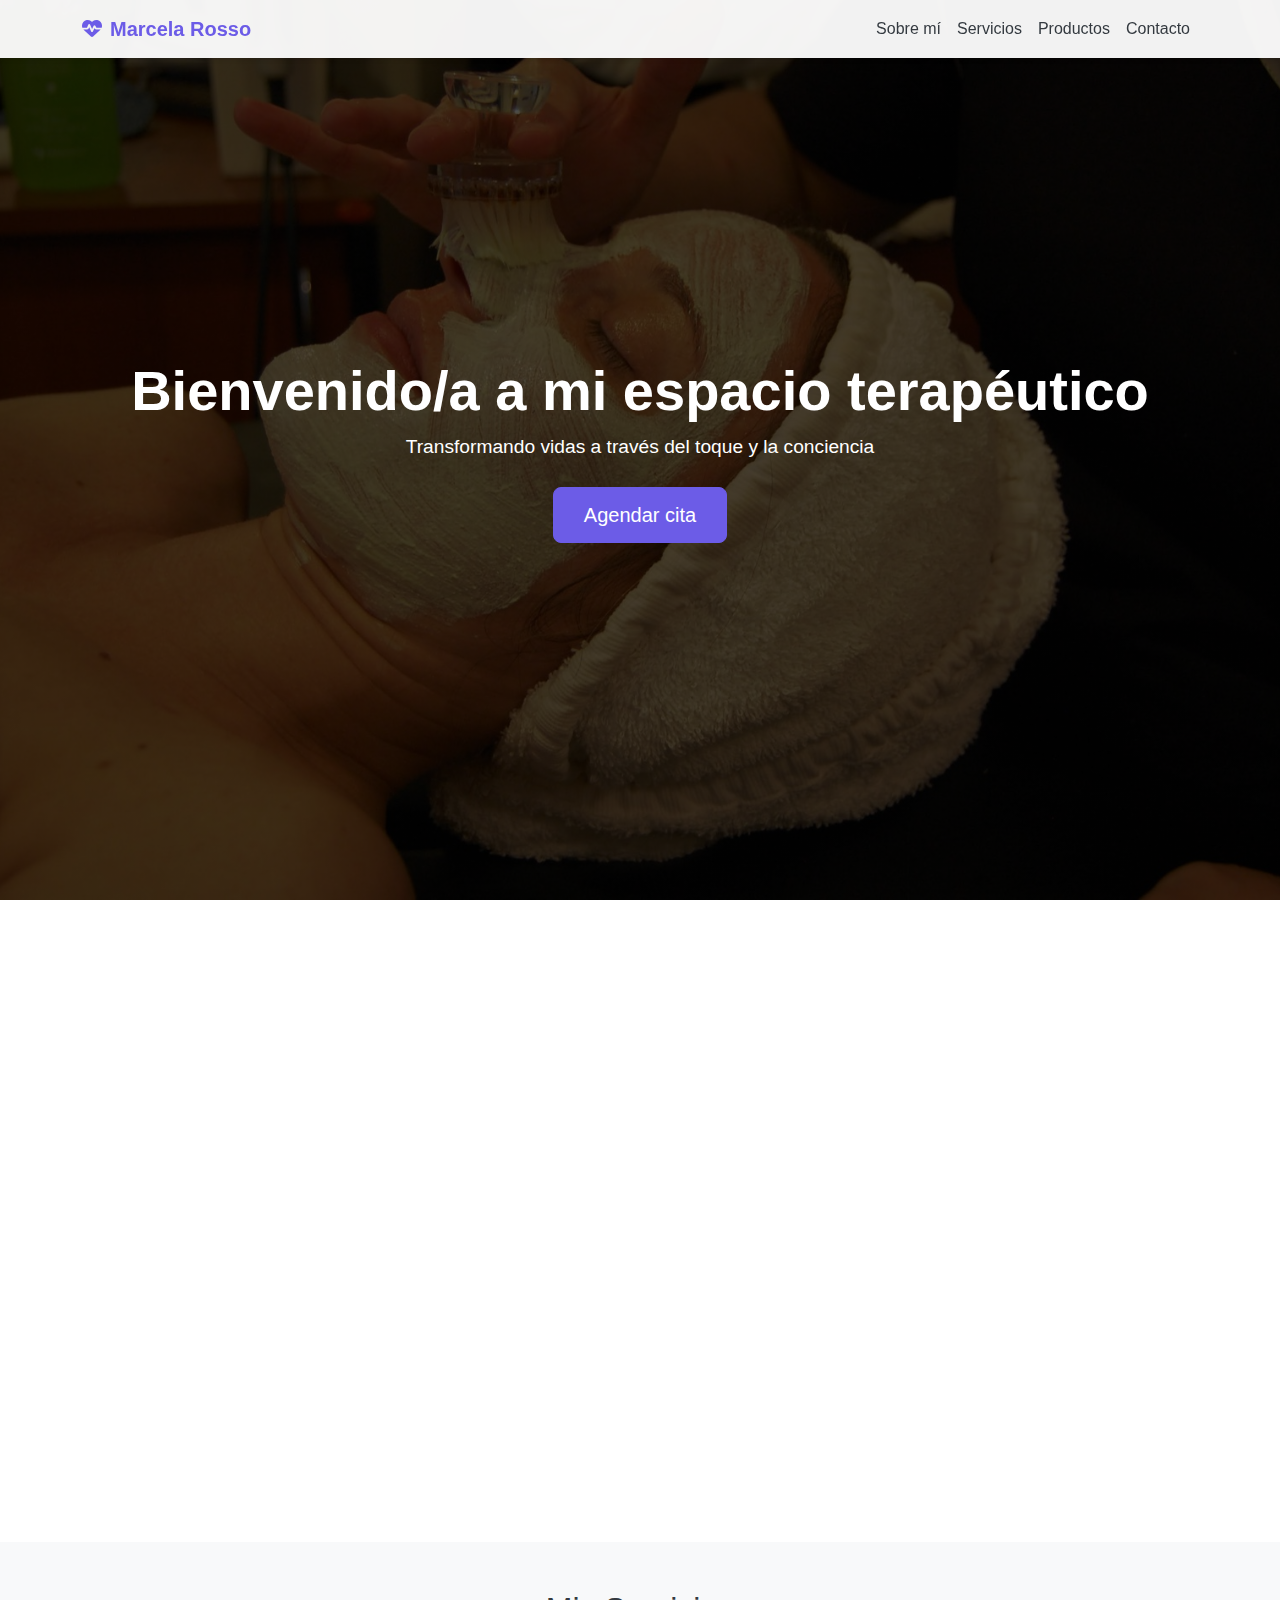
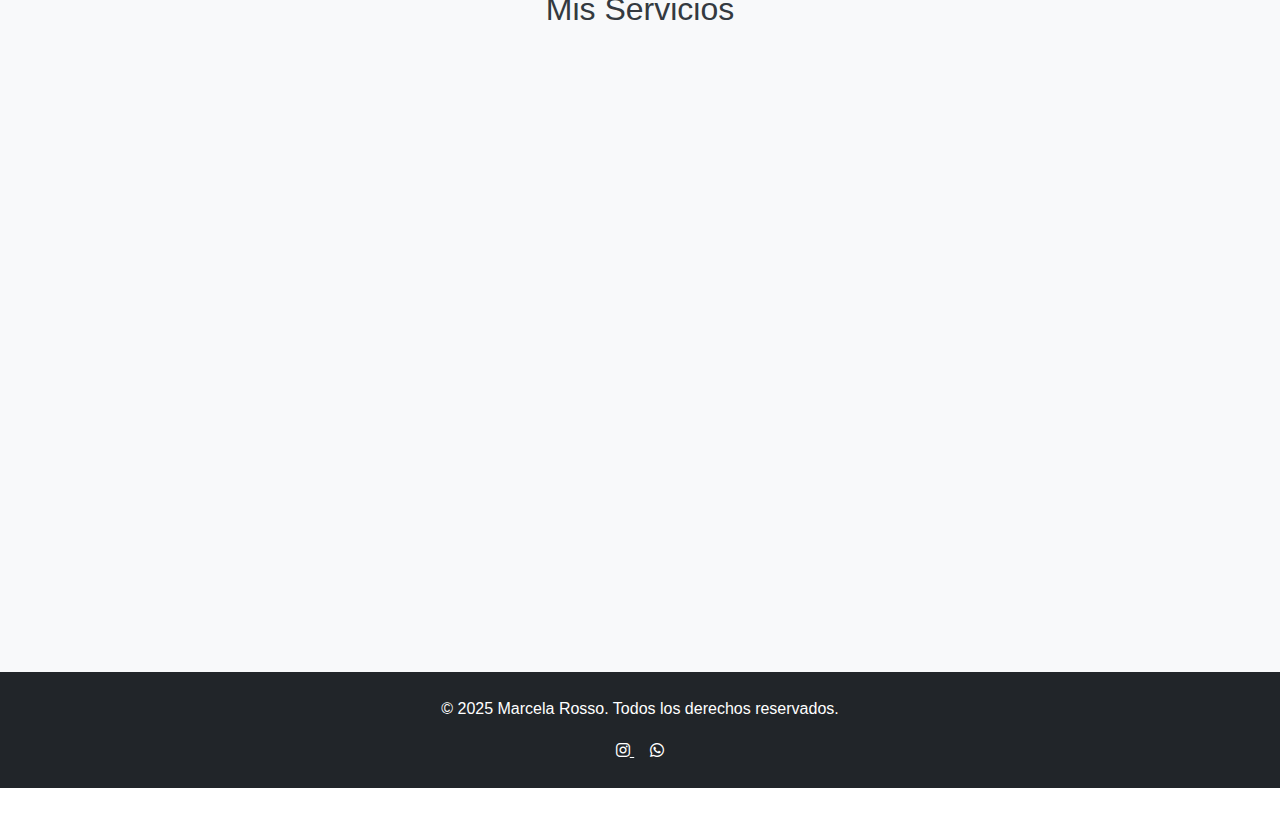
<file: index.html>
<!DOCTYPE html>
<html lang="es">
<head>
    <meta charset="UTF-8">
    <meta name="viewport" content="width=device-width, initial-scale=1.0">
    <title>Masajes y Terapias - Marcela Rosso</title>
    <link rel="stylesheet" href="https://cdn.jsdelivr.net/npm/bootstrap@5.3.0/dist/css/bootstrap.min.css">
    <link rel="stylesheet" href="/styles/main.css">
    <link rel="stylesheet" href="https://cdnjs.cloudflare.com/ajax/libs/font-awesome/6.5.2/css/all.min.css">
    <link rel="stylesheet" href="https://unpkg.com/aos@next/dist/aos.css" />
</head>
<body class="body-index">
    <nav class="navbar navbar-expand-lg navbar-light fixed-top">
        <div class="container">
            <a class="navbar-brand" href="#">
                <i class="fas fa-heartbeat me-2"></i>Marcela Rosso
            </a>
            <button class="navbar-toggler" type="button" data-bs-toggle="collapse" data-bs-target="#navbarNav">
                <span class="navbar-toggler-icon"></span>
            </button>
            <div class="collapse navbar-collapse" id="navbarNav">
                <ul class="navbar-nav ms-auto">
                    <li class="nav-item">
                        <a class="nav-link" href="#about">Sobre mí</a>
                    </li>
                    <li class="nav-item">
                        <a class="nav-link" href="#services">Servicios</a>
                    </li>
                    <li class="nav-item">
                        <a class="nav-link" href="/views/productos.html">Productos</a>
                    </li>
                    <li class="nav-item">
                        <a class="nav-link" href="/views/contact.html">Contacto</a>
                    </li>
                </ul>
            </div>
        </div>
    </nav>

    <main>
        <header class="hero-section">
            <div class="container text-center py-5">
                <h1 class="display-4 fw-bold text-white">Bienvenido/a a mi espacio terapéutico</h1>
                <p class="lead text-white mb-4">Transformando vidas a través del toque y la conciencia</p>
                <a href="/views/contact.html" class="btn btn-primary btn-lg">Agendar cita</a>
            </div>
        </header>

    <section id="about" class="about-section py-5">
        <div class="container">
            <div class="row align-items-center">
                <div class="col-md-6" data-aos="fade-right">
                    <div class="carousel-container rounded shadow">
                        <img src="/img/image1.jpeg" alt="Marcela Rosso 1" class="carousel-image active">
                        <img src="/img/image2.jpeg" alt="Marcela Rosso 2" class="carousel-image">
                        <img src="/img/image3.jpeg" alt="Marcela Rosso 3" class="carousel-image">
                        <img src="/img/image4.jpeg" alt="Marcela Rosso 4" class="carousel-image">
                        <img src="/img/image5.jpeg" alt="Marcela Rosso 5" class="carousel-image">
                        <img src="/img/image6.jpeg" alt="Marcela Rosso 6" class="carousel-image">
                    </div>
                </div>
                <div class="col-md-6" data-aos="fade-left">
                    <h2 class="mb-4">Sobre mí</h2>
                    <p class="lead">Hola, soy Marcela Rosso. Con más de 15 años de experiencia, ayudo a personas a transformar su realidad, mejorando su bienestar físico y mental.</p>
                    <p>Mis terapias están enfocadas en:</p>
                    <ul class="list-unstyled">
                        <li><i class="fas fa-check-circle text-primary me-2"></i>Alivio de dolores</li>
                        <li><i class="fas fa-check-circle text-primary me-2"></i>Reflexión y autoconocimiento</li>
                        <li><i class="fas fa-check-circle text-primary me-2"></i>Desarrollo personal y profesional</li>
                    </ul>
                </div>
            </div>
        </div>
    </section>

    <section id="services" class="services-section py-5 bg-light">
        <div class="container">
            <h2 class="text-center mb-5">Mis Servicios</h2>
            <div class="row">
                <div class="col-md-6 mb-4" data-aos="fade-up">
                    <div class="service-card text-center p-4">
                        <i class="fas fa-hands-helping fa-3x mb-3 text-primary"></i>
                        <h3>Masajes Terapéuticos</h3>
                        <p>Tratamientos personalizados para aliviar tensiones y mejorar el bienestar general</p>
                    </div>
                </div>
                <div class="col-md-6 mb-4" data-aos="fade-up" data-aos-delay="100">
                    <div class="service-card text-center p-4">
                        <i class="fas fa-brain fa-3x mb-3 text-primary"></i>
                        <h3>Coaching Ontológico</h3>
                        <p>Procesos de transformación personal y profesional</p>
                    </div>
                </div>
            </div>
            <div class="row">
                <div class="col-md-6 mb-4" data-aos="fade-up" data-aos-delay="200">
                    <div class="service-card text-center p-4">
                        <i class="fas fa-water fa-3x mb-3 text-primary"></i>
                        <h3>Drenaje Linfático</h3>
                        <p>Técnicas para mejorar la circulación y reducir la retención de líquidos</p>
                    </div>
                </div>
                <div class="col-md-6 mb-4" data-aos="fade-up" data-aos-delay="300">
                    <div class="service-card text-center p-4">
                        <i class="fas fa-face-smile-beam fa-3x mb-3 text-primary"></i>
                        <h3>Cosmiatria</h3>
                        <p>Disciplina enfocada en el cuidado y tratamiento de la piel</p>
                    </div>
                </div>
            </div>
            </div>
        </div>
    </section>

    <footer class="bg-dark text-white py-4">
        <div class="container text-center">
            <p>&copy; 2025 Marcela Rosso. Todos los derechos reservados.</p>
            <div class="social-icons">
                <a href="https://www.instagram.com/marsselarosso" target="_blank" class="text-white me-3">
                    <i class="fab fa-instagram"></i>
                </a>
                <a href="https://wa.me/5491163009188" target="_blank" class="text-white">
                    <i class="fab fa-whatsapp"></i>
                </a>
            </div>
        </div>
    </footer>

    <script src="https://cdn.jsdelivr.net/npm/bootstrap@5.3.0/dist/js/bootstrap.bundle.min.js"></script>
    <script src="https://unpkg.com/aos@next/dist/aos.js"></script>
    <script>
        AOS.init({
            duration: 1000,
            once: true
        });
    </script>
                <a href="#" class="text-white me-3"><i class="fab fa-instagram"></i></a>
                <a href="#" class="text-white"><i class="fab fa-whatsapp"></i></a>
            </div>
        </div>
    </footer>

    <script src="https://cdn.jsdelivr.net/npm/bootstrap@5.3.0/dist/js/bootstrap.bundle.min.js"></script>
    <script src="https://unpkg.com/aos@next/dist/aos.js"></script>
    <script>
        AOS.init({
            duration: 1000,
            once: true
        });

        // Ruleta de imágenes
        document.addEventListener('DOMContentLoaded', function() {
            const images = document.querySelectorAll('.carousel-image');
            let currentImage = 0;

            function changeImage() {
                images[currentImage].classList.remove('active');
                currentImage = (currentImage + 1) % images.length;
                images[currentImage].classList.add('active');
            }

            // Cambiar imagen cada 2 segundos
            setInterval(changeImage, 2000);
        });
    </script>
</body>
</html>
</file>
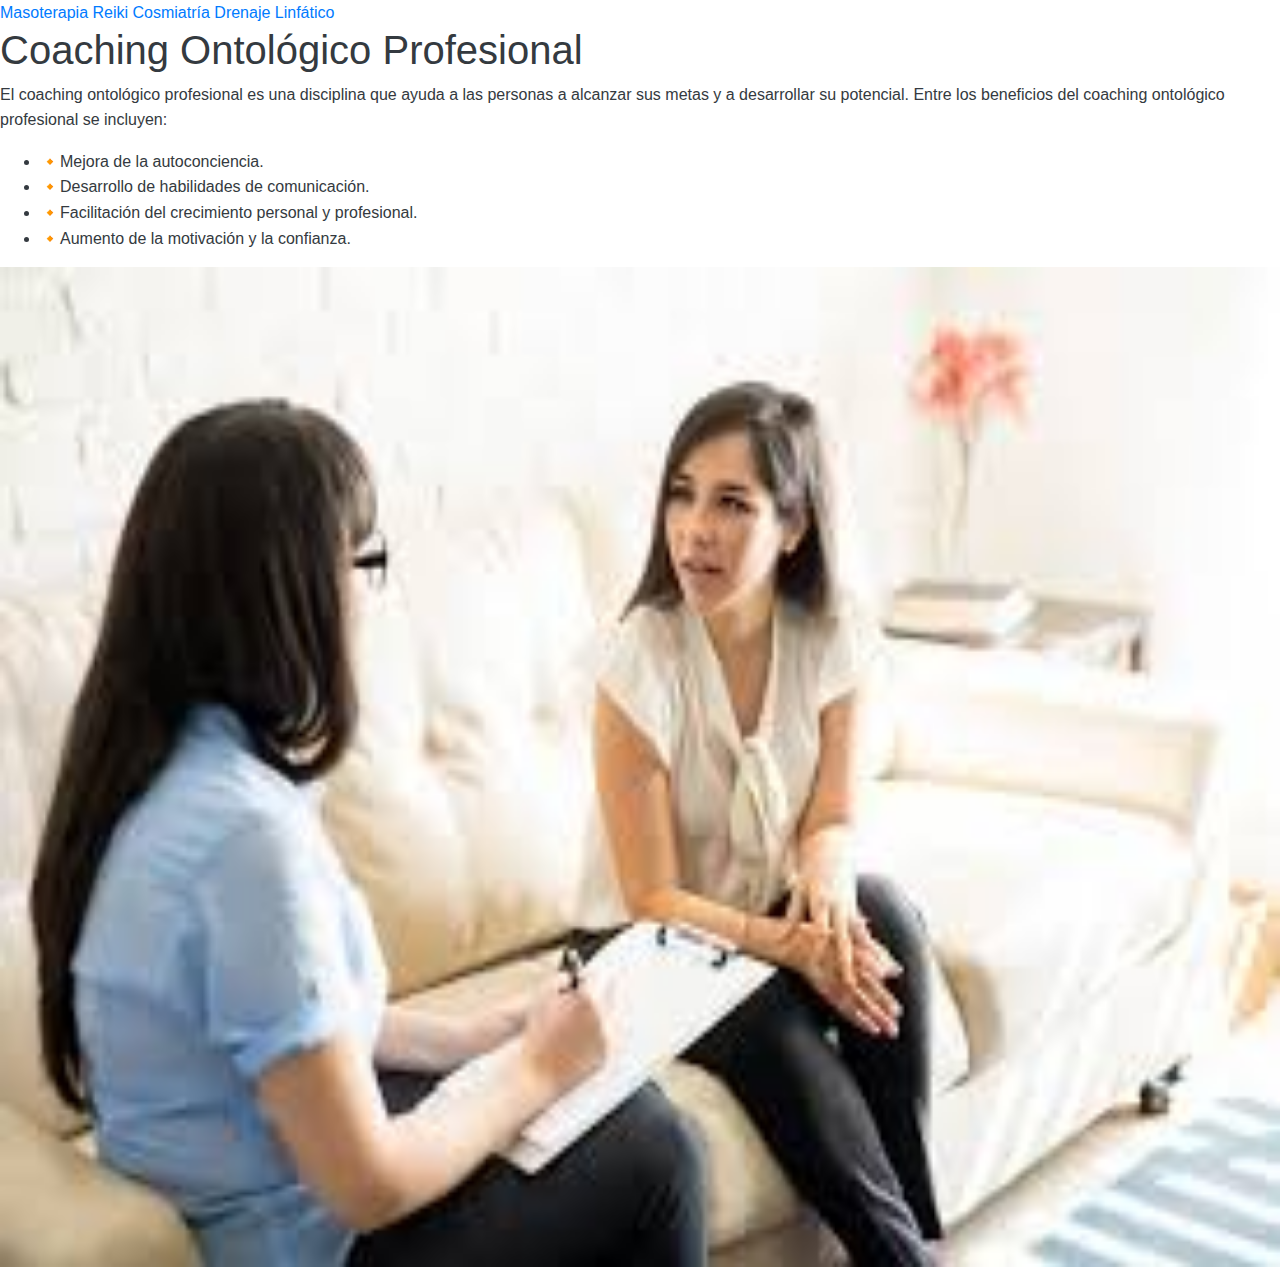
<file: views/coachontologicoprofesional.html>
<!DOCTYPE html>
<html lang="es">
<head>
    <meta charset="UTF-8">
    <meta name="viewport" content="width=device-width, initial-scale=1.0">
    <title>Masajes  Marssela Rosso</title>
    <link href="https://stackpath.bootstrapcdn.com/bootstrap/4.5.2/css/bootstrap.min.css" rel="stylesheet">
    <link rel="stylesheet" href="/styles/main.css">
    <link rel="stylesheet" href="https://cdnjs.cloudflare.com/ajax/libs/font-awesome/6.5.2/css/all.min.css">
    <title>Contact Me</title>
</head>
 <title>Coaching Ontológico Profesional</title>
    <style>
    </style>
</head>
<body class="body-coach-ontologico">
    <div class="container-ontologico">
        <nav>
            <a href="/views/Masoterapia.html">Masoterapia</a>
            <a href="/views/reiki.html">Reiki</a>
            <a href="/views/cosmiatria.html">Cosmiatría</a>
            <a href="/views/drenajelinfatico.html">Drenaje Linfático</a>
        </nav>
        <h1 class="titulo-coach-ontologico">Coaching Ontológico Profesional</h1>
        <p>El coaching ontológico profesional es una disciplina que ayuda a las personas a alcanzar sus metas y a desarrollar su potencial. Entre los beneficios del coaching ontológico profesional se incluyen:</p>
        <ul class="ul-coach-ontologico">
            <li class="li-coach-ontologico">🔸Mejora de la autoconciencia.</li>
            <li class="li-coach-ontologico">🔸Desarrollo de habilidades de comunicación.</li>
            <li class="li-coach-ontologico">🔸Facilitación del crecimiento personal y profesional.</li>
            <li class="li-coach-ontologico">🔸Aumento de la motivación y la confianza.</li>
        </ul>
    </div>
    <img src="/img/coachontologicoprofesional.jpg" height="1000">
</body>
</html>
</file>
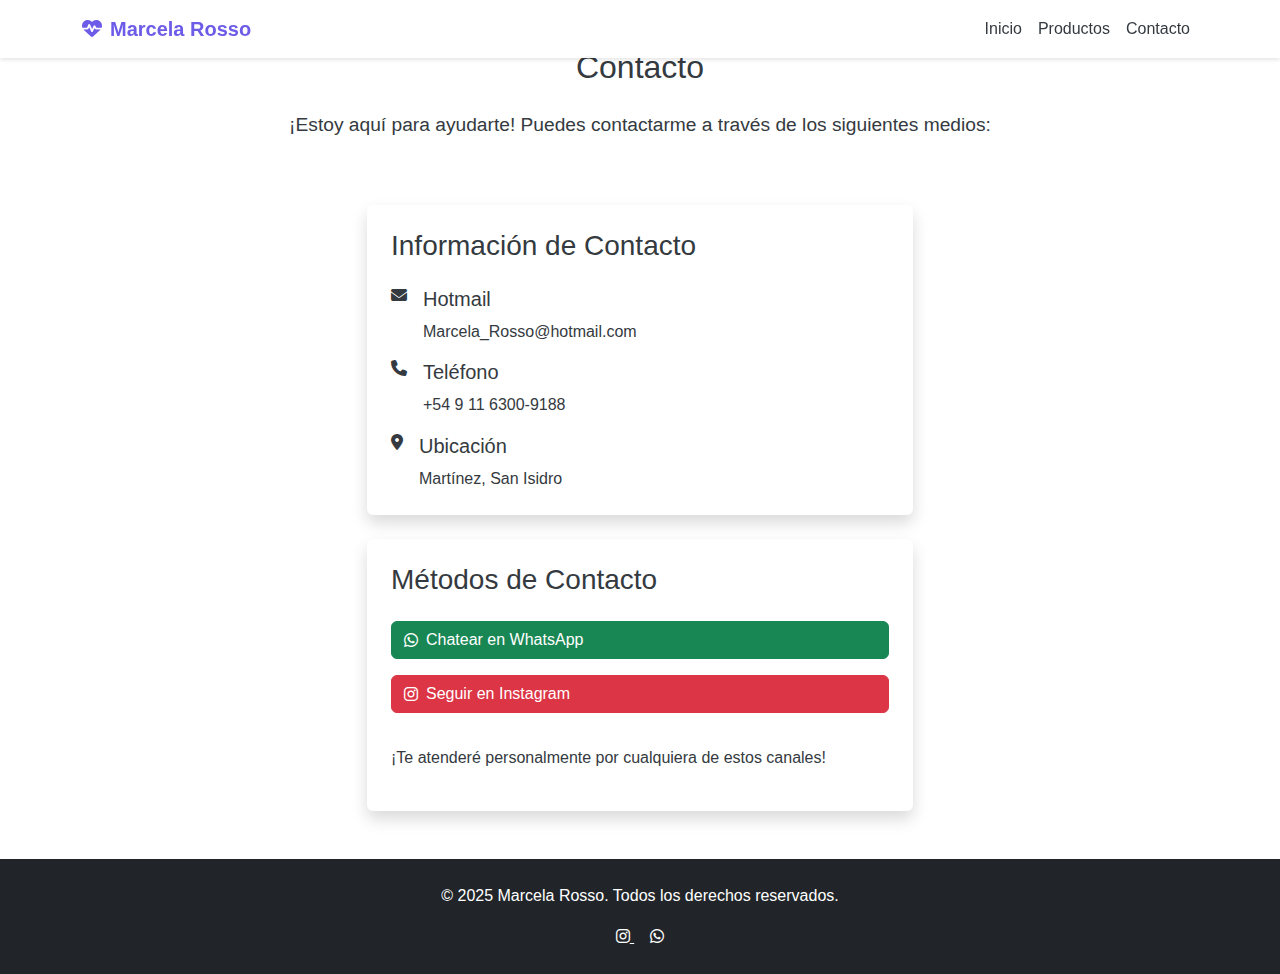
<file: views/contact.html>
<!DOCTYPE html>
<html lang="es">
<head>
    <meta charset="UTF-8">
    <meta name="viewport" content="width=device-width, initial-scale=1.0">
    <title>Contacto - Marcela Rosso</title>
    <link rel="stylesheet" href="https://cdn.jsdelivr.net/npm/bootstrap@5.3.0/dist/css/bootstrap.min.css">
    <link rel="stylesheet" href="/styles/main.css">
    <link rel="stylesheet" href="https://cdnjs.cloudflare.com/ajax/libs/font-awesome/6.5.2/css/all.min.css">
</head>
<body class="body-index">
    <nav class="navbar navbar-expand-lg navbar-light fixed-top">
        <div class="container">
            <a class="navbar-brand" href="/index.html">
                <i class="fas fa-heartbeat me-2"></i>Marcela Rosso
            </a>
            <button class="navbar-toggler" type="button" data-bs-toggle="collapse" data-bs-target="#navbarNav">
                <span class="navbar-toggler-icon"></span>
            </button>
            <div class="collapse navbar-collapse" id="navbarNav">
                <ul class="navbar-nav ms-auto">
                    <li class="nav-item">
                        <a class="nav-link" href="/index.html">Inicio</a>
                    </li>
                    <li class="nav-item">
                        <a class="nav-link" href="/views/productos.html">Productos</a>
                    </li>
                    <li class="nav-item">
                        <a class="nav-link active" href="/views/contact.html">Contacto</a>
                    </li>
                </ul>
            </div>
        </div>
    </nav>

    <section class="contact-section py-5">
        <div class="container">
            <div class="row justify-content-center">
                <div class="col-lg-8 text-center mb-5">
                    <h2 class="mb-4">Contacto</h2>
                    <p class="lead">¡Estoy aquí para ayudarte! Puedes contactarme a través de los siguientes medios:</p>
                </div>
            </div>

            <div class="row justify-content-center">
                <div class="col-md-6">
                    <div class="contact-info mb-4 p-4 rounded shadow">
                        <h3 class="mb-4">Información de Contacto</h3>
                        <div class="contact-item mb-3">
                            <div class="d-flex align-items-start">
                                <i class="fas fa-envelope me-3"></i>
                                <div>
                                    <h5>Hotmail</h5>
                                    <p class="mb-0">Marcela_Rosso@hotmail.com</p>
                                </div>
                            </div>
                        </div>
                        <div class="contact-item mb-3">
                            <div class="d-flex align-items-start">
                                <i class="fas fa-phone me-3"></i>
                                <div>
                                    <h5>Teléfono</h5>
                                    <p class="mb-0">+54 9 11 6300-9188</p>
                                </div>
                            </div>
                        </div>
                        <div class="contact-item">
                            <div class="d-flex align-items-start">
                                <i class="fas fa-map-marker-alt me-3"></i>
                                <div>
                                    <h5>Ubicación</h5>
                                    <p class="mb-0"> Martínez, San Isidro
                                    </p>
                                </div>
                            </div>
                        </div>
                    </div>

                    <div class="contact-methods p-4 rounded shadow">
                        <h3 class="mb-4">Métodos de Contacto</h3>
                        <div class="d-flex flex-column gap-3">
                            <a href="https://wa.me/5491163009188" class="btn btn-success d-flex align-items-center gap-2">
                                <i class="fab fa-whatsapp"></i>
                                <span>Chatear en WhatsApp</span>
                            </a>
                            <a href="https://www.instagram.com/marsselarosso" class="btn btn-danger d-flex align-items-center gap-2">
                                <i class="fab fa-instagram"></i>
                                <span>Seguir en Instagram</span>
                            </a>
                            <p class="mt-3">¡Te atenderé personalmente por cualquiera de estos canales!</p>
                        </div>
                    </div>
                </div>
            </div>
        </div>
    </section>

    <footer class="bg-dark text-white py-4">
        <div class="container text-center">
            <p>&copy; 2025 Marcela Rosso. Todos los derechos reservados.</p>
            <div class="social-icons">
                <a href="https://www.instagram.com/marsselarosso" class="text-white me-3">
                    <i class="fab fa-instagram"></i>
                </a>
                <a href="https://wa.me/message/U4GFI76MNOHLG1" class="text-white">
                    <i class="fab fa-whatsapp"></i>
                </a>
            </div>
        </div>
    </footer>

    <script src="https://cdn.jsdelivr.net/npm/bootstrap@5.3.0/dist/js/bootstrap.bundle.min.js"></script>
    <script>
        document.getElementById('contactForm').addEventListener('submit', function(e) {
            e.preventDefault();
            // Aquí iría la lógica para enviar el formulario
            alert('Gracias por contactarnos. Te responderemos a la brevedad.');
            this.reset();
        });
    </script>
</body>
</html>
</file>
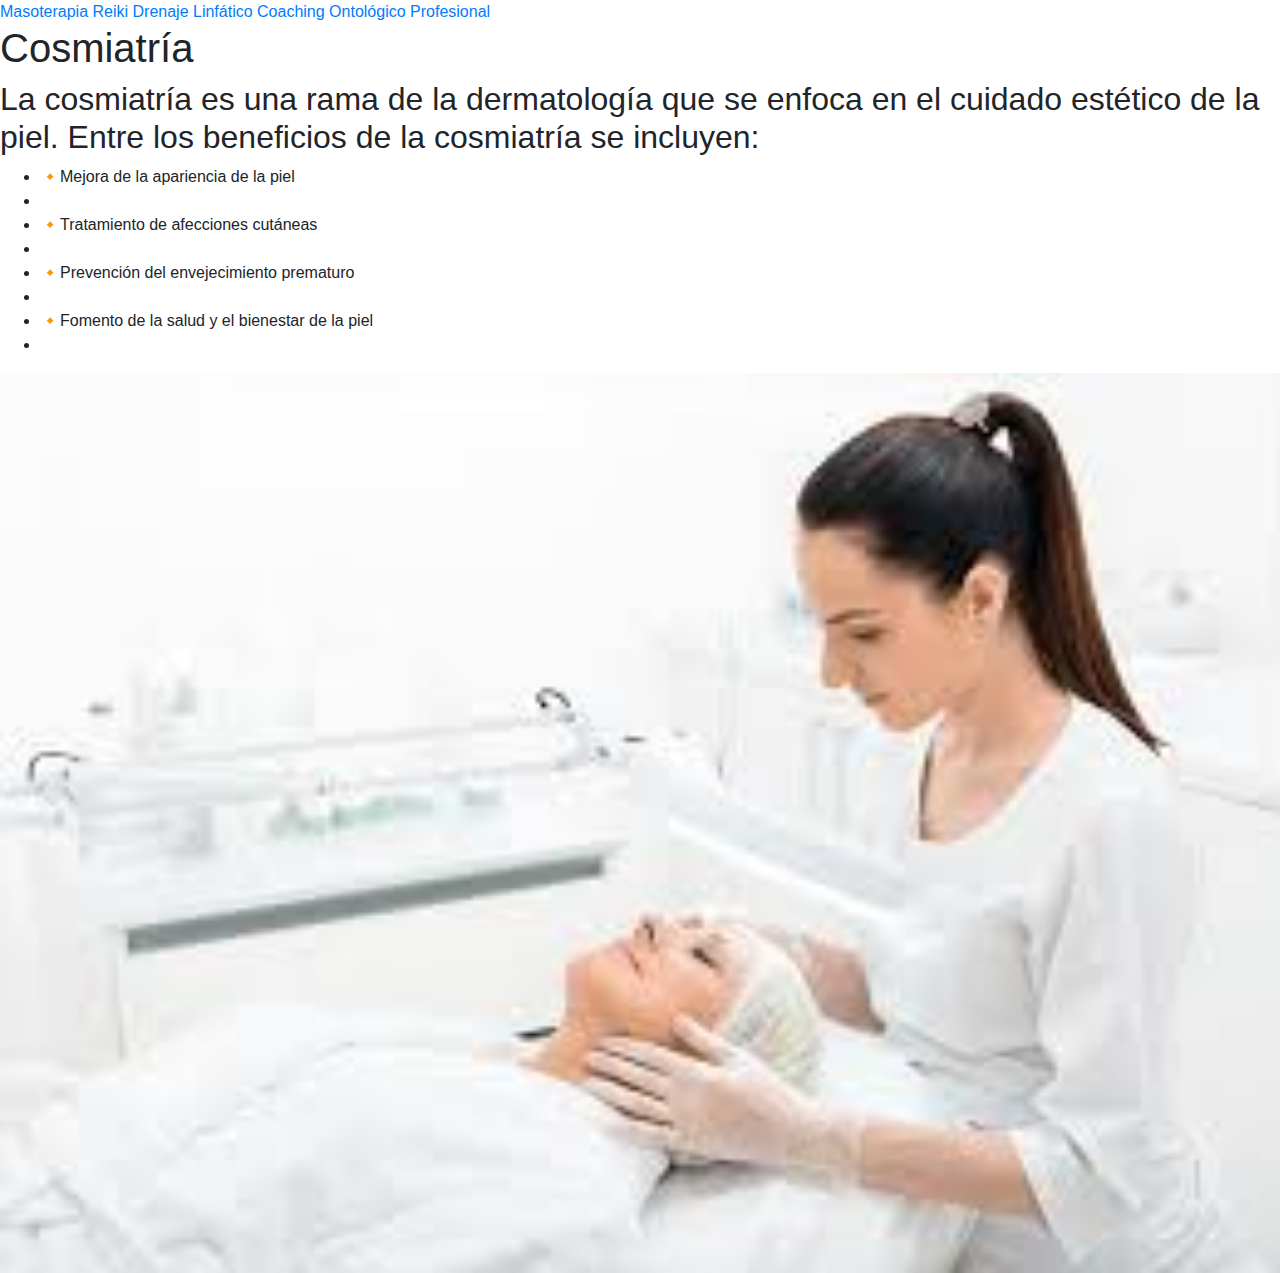
<file: views/cosmiatria.html>
<!DOCTYPE html>
<html lang="es">
<head>
    <meta charset="UTF-8">
    <meta name="viewport" content="width=device-width, initial-scale=1.0">
    <title>Masajes  Marssela Rosso</title>
    <link href="https://stackpath.bootstrapcdn.com/bootstrap/4.5.2/css/bootstrap.min.css" rel="stylesheet">
    <link rel="stylesheet" href="/Sass/main.scss">
    <link rel="stylesheet" href="https://cdnjs.cloudflare.com/ajax/libs/font-awesome/6.5.2/css/all.min.css">

</head>
 <title>Cosmiatría</title>
</head>
<body class="body-cosmiatria">
    <div class="container-cosmiatria">
        <nav>
            <a href="/views/Masoterapia.html">Masoterapia</a>
            <a href="/views/reiki.html">Reiki</a>
            <a href="/views/drenajelinfatico.html">Drenaje Linfático</a>
            <a href="/views/coachontologicoprofesional.html">Coaching Ontológico Profesional</a>
        </nav>
        <h1 class="titulo-cosmiatria">Cosmiatría</h1>
        <h2 class="h2-cosmiatria">La cosmiatría es una rama de la dermatología que se enfoca en el cuidado estético de la piel. Entre los beneficios de la cosmiatría se incluyen:</h2>
        <ul class="ul-cosmiatria">
            <li class="li-cosmiatria">🔸Mejora de la apariencia de la piel<li>


                <li class="li-cosmiatria"> 🔸Tratamiento de afecciones cutáneas<li>
            
            
                <li class="li-cosmiatria"> 🔸Prevención del envejecimiento prematuro<li>
            
            
                    <li class="li-cosmiatria"> 🔸Fomento de la salud y el bienestar de la piel<li>
            
            
        </ul>
    </div>
    <img src="/img/Cosmiatria.jpg" height="900">

</body>
</html>
</file>
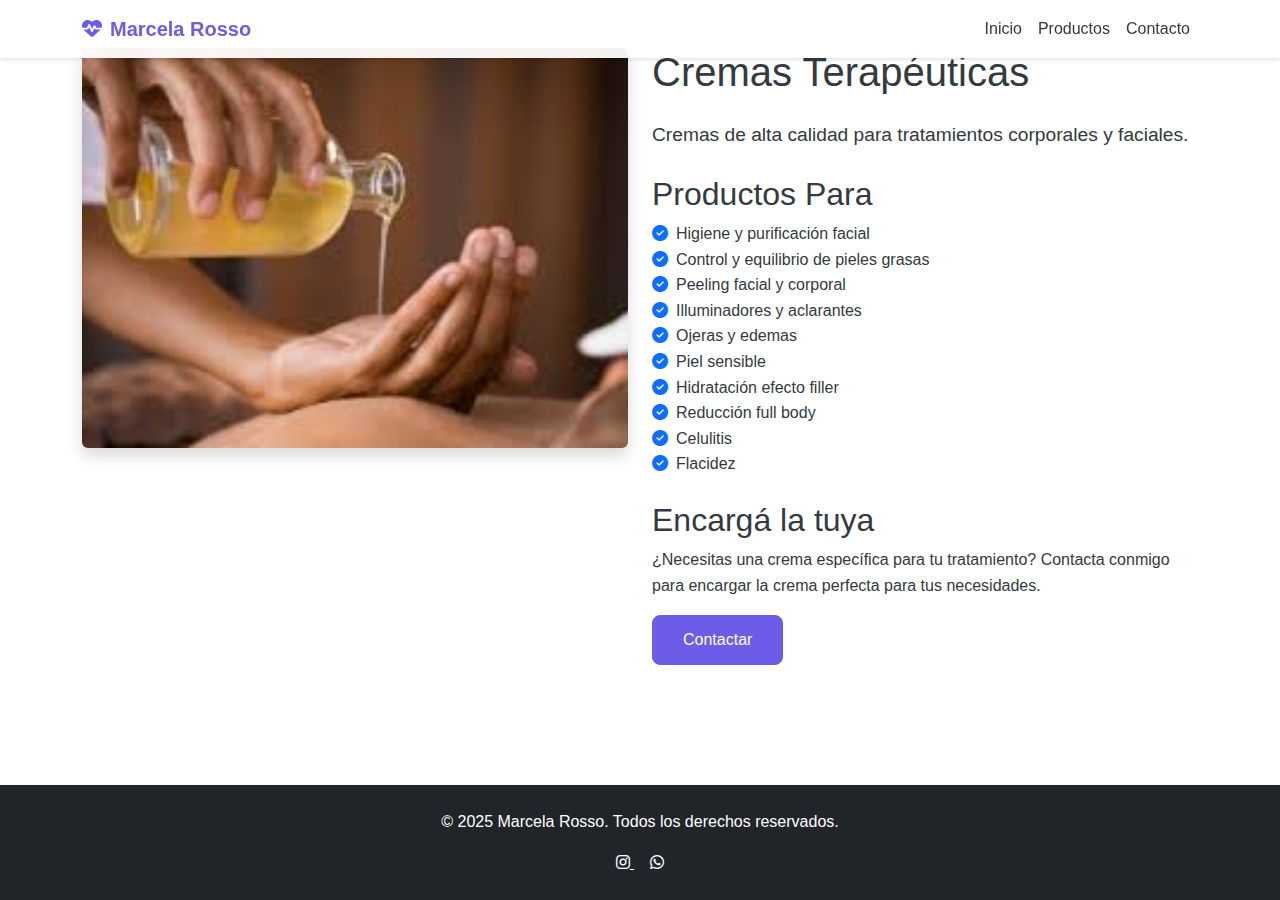
<file: views/Cremas.html>
<!DOCTYPE html>
<html lang="es">
<head>
    <meta charset="UTF-8">
    <meta name="viewport" content="width=device-width, initial-scale=1.0">
    <title>Cremas Terapéuticas - Marcela Rosso</title>
    <link rel="stylesheet" href="https://cdn.jsdelivr.net/npm/bootstrap@5.3.0/dist/css/bootstrap.min.css">
    <link rel="stylesheet" href="/styles/main.css">
    <link rel="stylesheet" href="https://cdnjs.cloudflare.com/ajax/libs/font-awesome/6.5.2/css/all.min.css">
</head>
<body class="body-index">
    <nav class="navbar navbar-expand-lg navbar-light fixed-top">
        <div class="container">
            <a class="navbar-brand" href="/index.html">
                <i class="fas fa-heartbeat me-2"></i>Marcela Rosso
            </a>
            <button class="navbar-toggler" type="button" data-bs-toggle="collapse" data-bs-target="#navbarNav">
                <span class="navbar-toggler-icon"></span>
            </button>
            <div class="collapse navbar-collapse" id="navbarNav">
                <ul class="navbar-nav ms-auto">
                    <li class="nav-item">
                        <a class="nav-link" href="/index.html">Inicio</a>
                    </li>
                    <li class="nav-item">
                        <a class="nav-link active" href="/views/productos.html">Productos</a>
                    </li>
                    <li class="nav-item">
                        <a class="nav-link" href="/views/contact.html">Contacto</a>
                    </li>
                </ul>
            </div>
        </div>
    </nav>

    <section class="product-detail-section py-5">
        <div class="container">
            <div class="row">
                <div class="col-md-6 mb-4">
                    <img src="/img/cremas.jpg" alt="Cremas Terapéuticas" class="img-fluid rounded shadow">
                </div>
                <div class="col-md-6">
                    <h1 class="mb-4">Cremas Terapéuticas</h1>
                    <p class="lead">Cremas de alta calidad para tratamientos corporales y faciales.</p>

                    <h2 class="mt-4">Productos Para</h2>
                    <ul class="list-unstyled">
                        <li><i class="fas fa-check-circle text-primary me-2"></i>Higiene y purificación facial</li>
                        <li><i class="fas fa-check-circle text-primary me-2"></i>Control y equilibrio de pieles grasas</li>
                        <li><i class="fas fa-check-circle text-primary me-2"></i>Peeling facial y corporal</li>
                        <li><i class="fas fa-check-circle text-primary me-2"></i>Illuminadores y aclarantes</li>
                        <li><i class="fas fa-check-circle text-primary me-2"></i>Ojeras y edemas</li>
                        <li><i class="fas fa-check-circle text-primary me-2"></i>Piel sensible</li>
                        <li><i class="fas fa-check-circle text-primary me-2"></i>Hidratación efecto filler</li>
                        <li><i class="fas fa-check-circle text-primary me-2"></i>Reducción full body</li>
                        <li><i class="fas fa-check-circle text-primary me-2"></i>Celulitis</li>
                        <li><i class="fas fa-check-circle text-primary me-2"></i>Flacidez</li>
                    </ul>

                    <div class="mt-4">
                        <h2>Encargá la tuya</h2>
                        <p>¿Necesitas una crema específica para tu tratamiento? Contacta conmigo para encargar la crema perfecta para tus necesidades.</p>
                        <a href="/views/contact.html" class="btn btn-primary">Contactar</a>
                    </div>
                </div>
            </div>
        </div>
    </section>

    <footer class="bg-dark text-white py-4">
        <div class="container text-center">
            <p>&copy; 2025 Marcela Rosso. Todos los derechos reservados.</p>
            <div class="social-icons">
                <a href="https://www.instagram.com/marsselarosso" class="text-white me-3">
                    <i class="fab fa-instagram"></i>
                </a>
                <a href="https://wa.me/message/U4GFI76MNOHLG1" class="text-white">
                    <i class="fab fa-whatsapp"></i>
                </a>
            </div>
        </div>
    </footer>

    <script src="https://cdn.jsdelivr.net/npm/bootstrap@5.3.0/dist/js/bootstrap.bundle.min.js"></script>
</body>
</html>
</file>
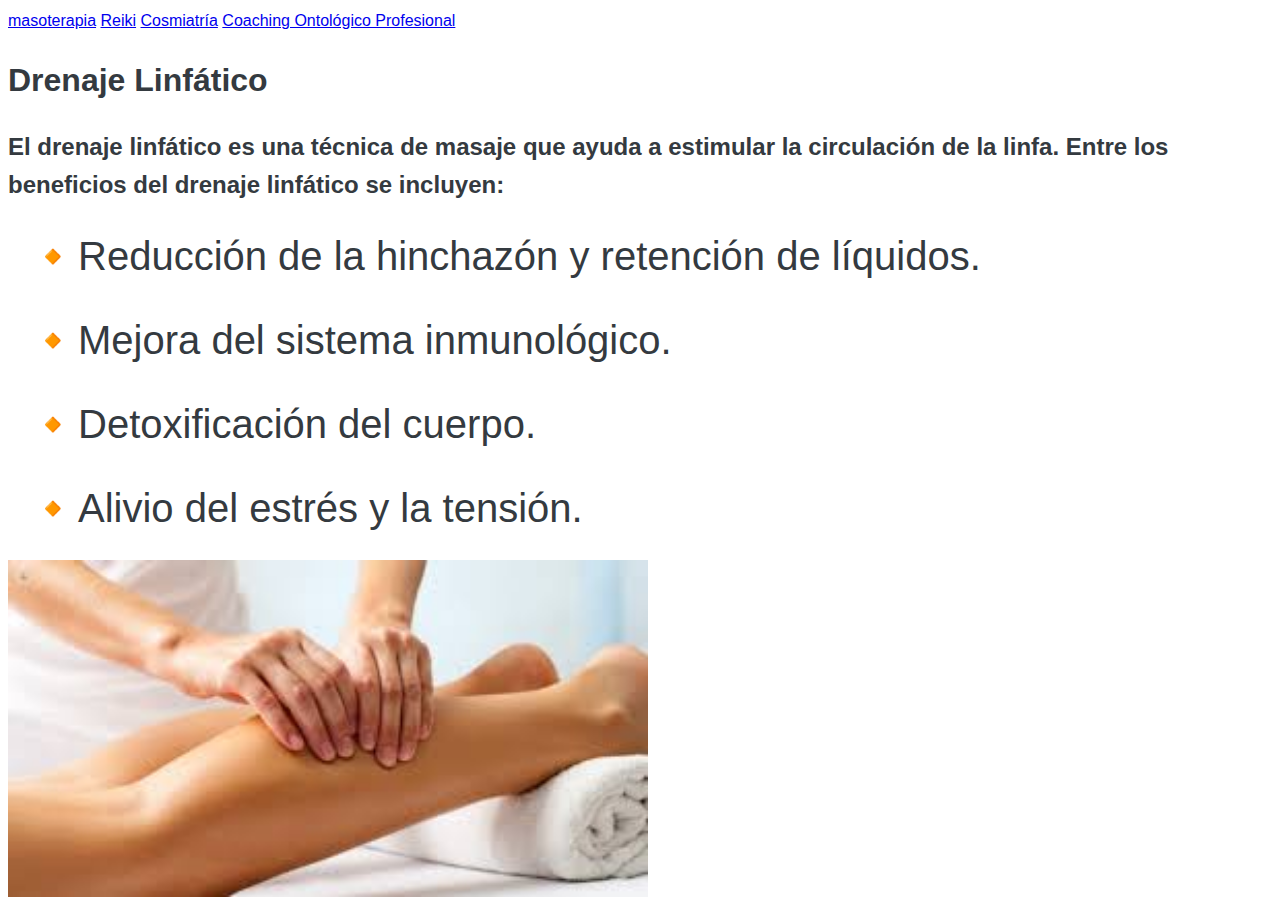
<file: views/Drenajelinfatico.html>
<!DOCTYPE html>
<html lang="es">
<head>
    <meta charset="UTF-8">
    <meta name="viewport" content="width=device-width, initial-scale=1.0">
    <title>Drenaje Linfático</title>
    <link rel="stylesheet" href="/styles/main.css">
</head>
<body class="body-linfatico">
    <div class="container-linfatico">
        <nav>
            <a href="/views/Masoterapia.html">masoterapia</a>
            <a href="/views/reiki.html">Reiki</a>
            <a href="/views/cosmiatria.html">Cosmiatría</a>
            <a href="/views/coachontologicoprofesional.html">Coaching Ontológico Profesional</a>
        </nav>
        <h1 class="titulo-linfatico">Drenaje Linfático</h1>
        <h2 class="h2-linfatico">El drenaje linfático es una técnica de masaje que ayuda a estimular la circulación de la linfa. Entre los beneficios del drenaje linfático se incluyen:</h2>
        
            <li class="li-linfatico">🔸Reducción de la hinchazón y retención de líquidos.</li>
            <li class="li-linfatico">🔸Mejora del sistema inmunológico.</li>
            <li class="li-linfatico">🔸Detoxificación del cuerpo.</li>
            <li class="li-linfatico">🔸Alivio del estrés y la tensión.</li>
      
    </div>
    <img src="/img/Drenajelinfatico.jpg" class="imagen-linfatico">

</body>
</html>
</file>
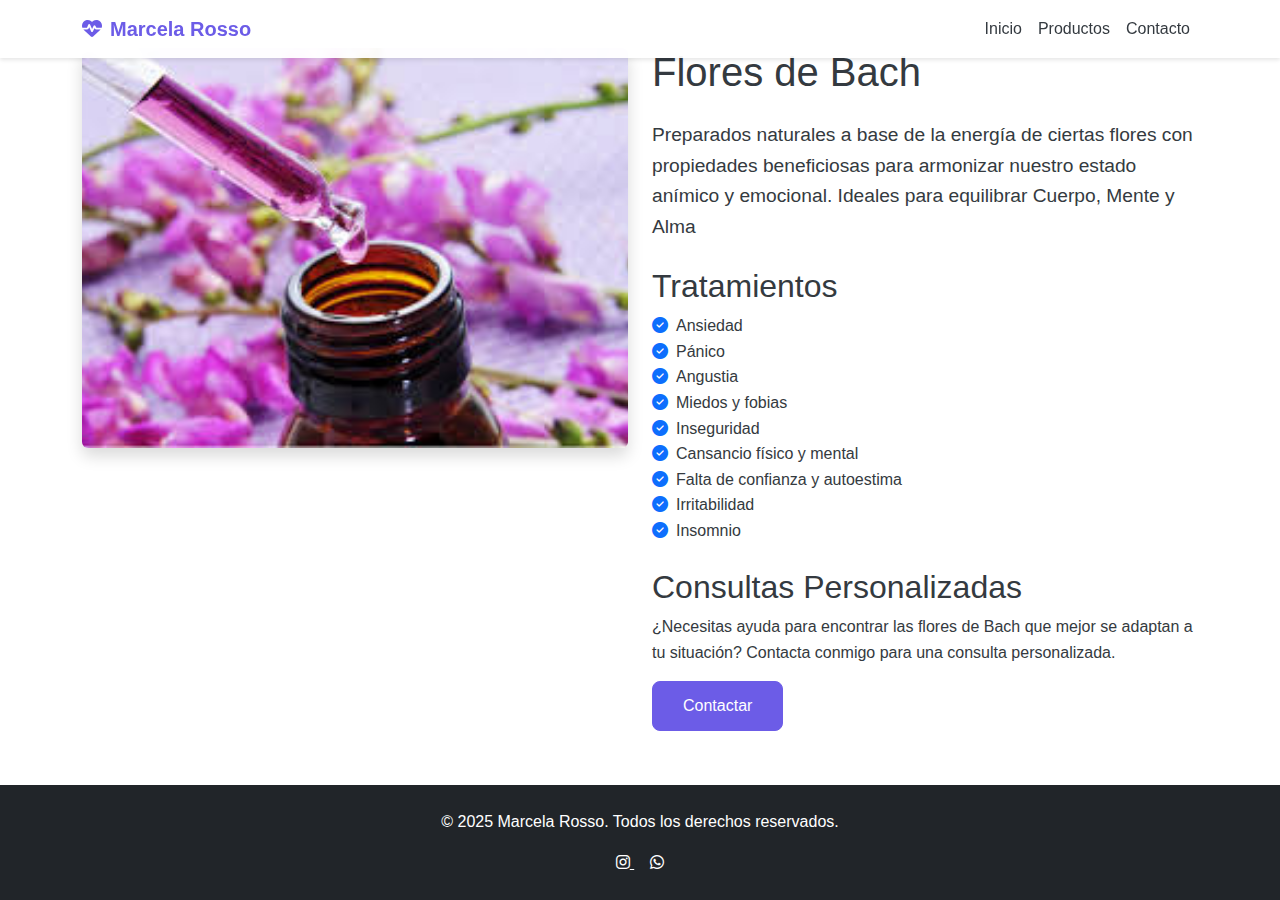
<file: views/floresdebach.html>
<!DOCTYPE html>
<html lang="es">
<head>
    <meta charset="UTF-8">
    <meta name="viewport" content="width=device-width, initial-scale=1.0">
    <title>Flores de Bach - Marcela Rosso</title>
    <link rel="stylesheet" href="https://cdn.jsdelivr.net/npm/bootstrap@5.3.0/dist/css/bootstrap.min.css">
    <link rel="stylesheet" href="/styles/main.css">
    <link rel="stylesheet" href="https://cdnjs.cloudflare.com/ajax/libs/font-awesome/6.5.2/css/all.min.css">
</head>
<body class="body-index">
    <nav class="navbar navbar-expand-lg navbar-light fixed-top">
        <div class="container">
            <a class="navbar-brand" href="/index.html">
                <i class="fas fa-heartbeat me-2"></i>Marcela Rosso
            </a>
            <button class="navbar-toggler" type="button" data-bs-toggle="collapse" data-bs-target="#navbarNav">
                <span class="navbar-toggler-icon"></span>
            </button>
            <div class="collapse navbar-collapse" id="navbarNav">
                <ul class="navbar-nav ms-auto">
                    <li class="nav-item">
                        <a class="nav-link" href="/index.html">Inicio</a>
                    </li>
                    <li class="nav-item">
                        <a class="nav-link active" href="/views/productos.html">Productos</a>
                    </li>
                    <li class="nav-item">
                        <a class="nav-link" href="/views/contact.html">Contacto</a>
                    </li>
                </ul>
            </div>
        </div>
    </nav>

    <section class="product-detail-section py-5">
        <div class="container">
            <div class="row">
                <div class="col-md-6 mb-4">
                    <img src="/img/floresdebach.jpg" alt="Flores de Bach" class="img-fluid rounded shadow">
                </div>
                <div class="col-md-6">
                    <h1 class="mb-4">Flores de Bach</h1>
                    <p class="lead">Preparados naturales a base de la energía de ciertas flores con propiedades beneficiosas para armonizar nuestro estado anímico y emocional. Ideales para equilibrar Cuerpo, Mente y Alma</p>

                    <h2 class="mt-4">Tratamientos</h2>
                    <ul class="list-unstyled">
                        <li><i class="fas fa-check-circle text-primary me-2"></i>Ansiedad</li>
                        <li><i class="fas fa-check-circle text-primary me-2"></i>Pánico</li>
                        <li><i class="fas fa-check-circle text-primary me-2"></i>Angustia</li>
                        <li><i class="fas fa-check-circle text-primary me-2"></i>Miedos y fobias</li>
                        <li><i class="fas fa-check-circle text-primary me-2"></i>Inseguridad</li>
                        <li><i class="fas fa-check-circle text-primary me-2"></i>Cansancio físico y mental</li>
                        <li><i class="fas fa-check-circle text-primary me-2"></i>Falta de confianza y autoestima</li>
                        <li><i class="fas fa-check-circle text-primary me-2"></i>Irritabilidad</li>
                        <li><i class="fas fa-check-circle text-primary me-2"></i>Insomnio</li>
                    </ul>

                    <div class="mt-4">
                        <h2>Consultas Personalizadas</h2>
                        <p>¿Necesitas ayuda para encontrar las flores de Bach que mejor se adaptan a tu situación? Contacta conmigo para una consulta personalizada.</p>
                        <a href="/views/contact.html" class="btn btn-primary">Contactar</a>
                    </div>
                </div>
            </div>
        </div>
    </section>

    <footer class="bg-dark text-white py-4">
        <div class="container text-center">
            <p>&copy; 2025 Marcela Rosso. Todos los derechos reservados.</p>
            <div class="social-icons">
                <a href="https://www.instagram.com/marsselarosso" class="text-white me-3">
                    <i class="fab fa-instagram"></i>
                </a>
                <a href="https://wa.me/message/U4GFI76MNOHLG1" class="text-white">
                    <i class="fab fa-whatsapp"></i>
                </a>
            </div>
        </div>
    </footer>

    <script src="https://cdn.jsdelivr.net/npm/bootstrap@5.3.0/dist/js/bootstrap.bundle.min.js"></script>
</body>
</html>
</file>
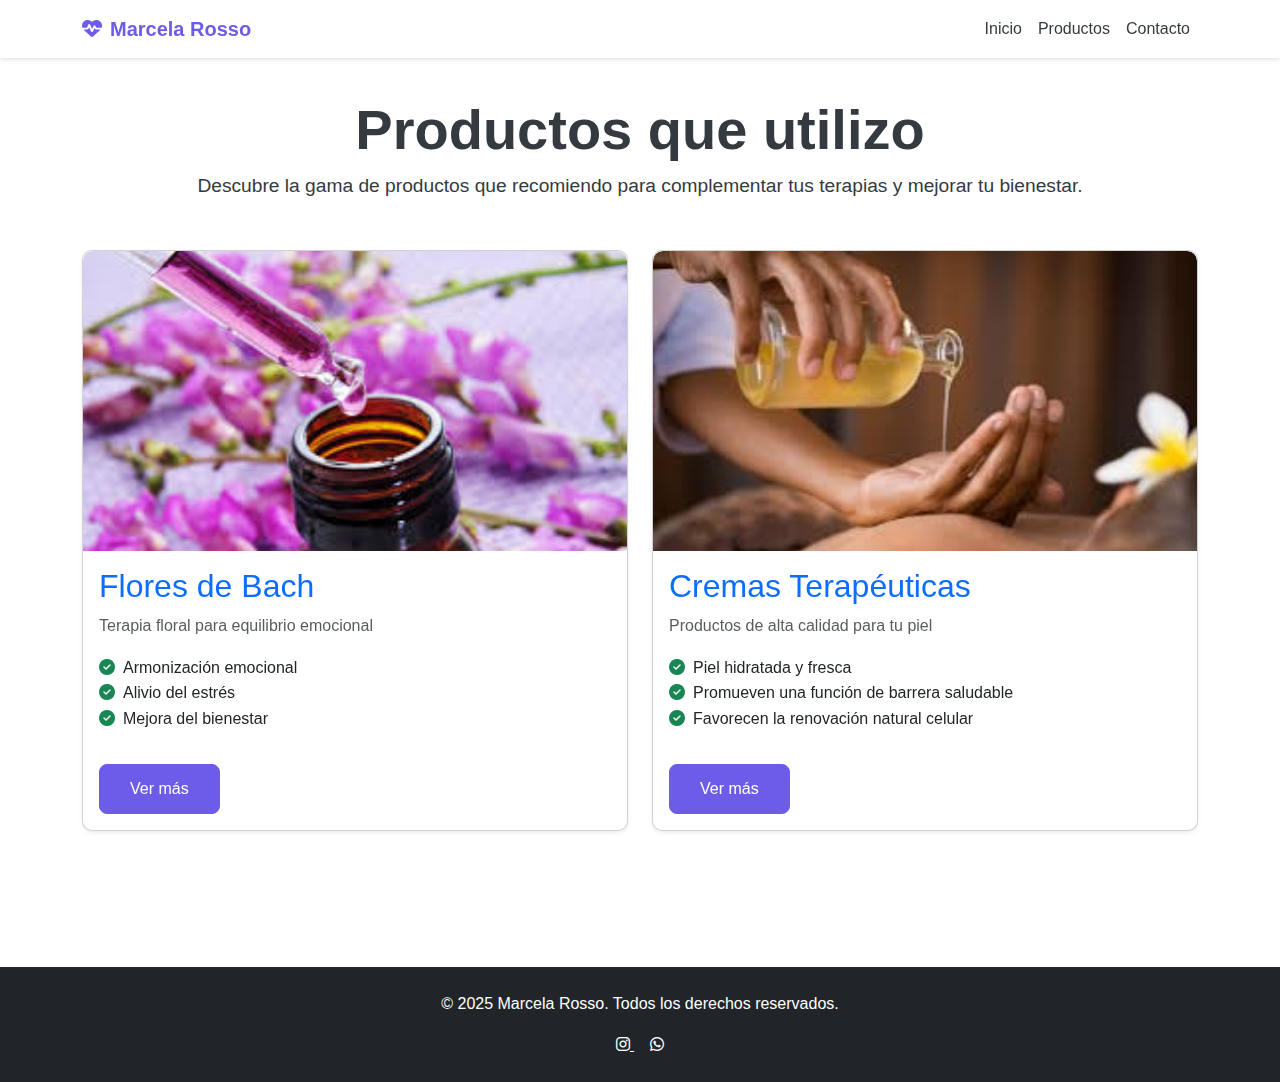
<file: views/productos.html>
<!DOCTYPE html>
<html lang="es">
<head>
    <meta charset="UTF-8">
    <meta name="viewport" content="width=device-width, initial-scale=1.0">
    <title>Productos - Marcela Rosso</title>
    <link rel="stylesheet" href="https://cdn.jsdelivr.net/npm/bootstrap@5.3.0/dist/css/bootstrap.min.css">
    <link rel="stylesheet" href="/styles/main.css">
    <link rel="stylesheet" href="https://cdnjs.cloudflare.com/ajax/libs/font-awesome/6.5.2/css/all.min.css">
    <link rel="stylesheet" href="https://unpkg.com/aos@next/dist/aos.css" />
</head>
<body class="body-productos">
    <nav class="navbar navbar-expand-lg navbar-light fixed-top">
        <div class="container">
            <a class="navbar-brand" href="/index.html">
                <i class="fas fa-heartbeat me-2"></i>Marcela Rosso
            </a>
            <button class="navbar-toggler" type="button" data-bs-toggle="collapse" data-bs-target="#navbarNav">
                <span class="navbar-toggler-icon"></span>
            </button>
            <div class="collapse navbar-collapse" id="navbarNav">
                <ul class="navbar-nav ms-auto">
                    <li class="nav-item">
                        <a class="nav-link" href="/index.html">Inicio</a>
                    </li>
                    <li class="nav-item">
                        <a class="nav-link" href="/views/productos.html">Productos</a>
                    </li>
                    <li class="nav-item">
                        <a class="nav-link" href="/views/contact.html">Contacto</a>
                    </li>
                </ul>
            </div>
        </div>
    </nav>

    <main class="py-5">
        <section class="products-intro text-center my-5">
            <div class="container">
                <h1 class="display-4 fw-bold">Productos que utilizo</h1>
                <p class="lead">Descubre la gama de productos que recomiendo para complementar tus terapias y mejorar tu bienestar.</p>
            </div>
        </section>

        <section class="products-list container">
            <div class="row">
                <div class="col-md-6 mb-4" data-aos="fade-up">
                    <div class="card product-card h-100 shadow-sm">
                        <img src="/img/floresdebach.jpg" class="card-img-top" alt="Flores de Bach">
                        <div class="card-body">
                            <h2 class="card-title text-primary">Flores de Bach</h2>
                            <p class="card-text text-muted">Terapia floral para equilibrio emocional</p>
                            <ul class="list-unstyled product-features">
                                <li><i class="fas fa-check-circle text-success me-2"></i>Armonización emocional</li>
                                <li><i class="fas fa-check-circle text-success me-2"></i>Alivio del estrés</li>
                                <li><i class="fas fa-check-circle text-success me-2"></i>Mejora del bienestar</li>
                            </ul>
                            <a href="/views/floresdebach.html" class="btn btn-primary btn-block mt-3">Ver más</a>
                        </div>
                    </div>
                </div>

                <div class="col-md-6 mb-4" data-aos="fade-up" data-aos-delay="100">
                    <div class="card product-card h-100 shadow-sm">
                        <img src="/img/cremas.jpg" class="card-img-top" alt="Cremas Terapéuticas">
                        <div class="card-body">
                            <h2 class="card-title text-primary">Cremas Terapéuticas</h2>
                            <p class="card-text text-muted">Productos de alta calidad para tu piel</p>
                            <ul class="list-unstyled product-features">
                                <li><i class="fas fa-check-circle text-success me-2"></i>Piel hidratada y fresca</li>
                                <li><i class="fas fa-check-circle text-success me-2"></i>Promueven una función de barrera saludable</li>
                                <li><i class="fas fa-check-circle text-success me-2"></i>Favorecen la renovación natural celular</li>
                            </ul>
                            <a href="/views/cremas.html" class="btn btn-primary btn-block mt-3">Ver más</a>
                        </div>
                    </div>
                </div>
            </div>
        </section>
    </main>

    <footer class="bg-dark text-white py-4">
        <div class="container text-center">
            <p>&copy; 2025 Marcela Rosso. Todos los derechos reservados.</p>
            <div class="social-icons">
                <a href="https://www.instagram.com/marsselarosso" target="_blank" class="text-white me-3">
                    <i class="fab fa-instagram"></i>
                </a>
                <a href="https://wa.me/5491163009188" target="_blank" class="text-white">
                    <i class="fab fa-whatsapp"></i>
                </a>
            </div>
        </div>
    </footer>

    <script src="https://cdn.jsdelivr.net/npm/bootstrap@5.3.0/dist/js/bootstrap.bundle.min.js"></script>
    <script src="https://unpkg.com/aos@next/dist/aos.js"></script>
    <script>
        AOS.init({
            duration: 1000,
            once: true
        });
    </script>
</body>
</html>
</file>
<file: styles/main.css>
:root {
    --primary-color: #6c5ce7;
    --secondary-color: #a8a8a8;
    --light-bg: #f8f9fa;
    --dark-bg: #343a40;
    --text-color: #343a40;
}

/* Layout */
body {
    min-height: 100vh;
    display: flex;
    flex-direction: column;
}

main {
    flex: 1 0 auto;
}

/* Footer */
footer {
    margin-top: auto;
    padding: 2rem 0;
    position: relative;
    bottom: 0;
    width: 100%;
}

/* Product Cards */
.product-card {
    background: white;
    border-radius: 10px;
    box-shadow: 0 4px 6px rgba(0, 0, 0, 0.1);
    height: 100%;
    display: flex;
    flex-direction: column;
}

.product-card img {
    width: 100%;
    height: 200px;
    object-fit: cover;
    border-radius: 10px 10px 0 0;
}

.product-info {
    flex: 1;
    display: flex;
    flex-direction: column;
    justify-content: space-between;
}

.product-info ul {
    flex: 1;
}

.product-info .btn {
    margin-top: 1rem;
}

/* Footer en la página de inicio */
body:not(.body-index) footer {
    margin-top: 4rem;
}

/* Estilos responsivos */
@media (max-width: 768px) {
    .hero-section {
        min-height: 80vh;
        padding: 2rem 0;
    }
    
    .service-card {
        margin-bottom: 2rem;
    }
    
    .contact-info {
        margin-bottom: 2rem;
    }
    
    .contact-methods {
        margin-top: 2rem;
    }
    
    .contact-methods .btn {
        width: 100%;
        margin-bottom: 1rem;
    }
    
    .social-icons a {
        margin: 0 0.5rem;
    }
    
    .navbar-brand {
        font-size: 1.2rem;
    }
    
    h1 {
        font-size: 2.5rem;
    }
    
    h2 {
        font-size: 2rem;
    }
    
    h3 {
        font-size: 1.5rem;
    }
}

body {
    font-family: 'Gill Sans', Arial, Helvetica, sans-serif;
    line-height: 1.6;
    color: var(--text-color);
}

/* Hero Section */
.hero-section {
    background: linear-gradient(rgba(0, 0, 0, 0.7), rgba(0, 0, 0, 0.7)), url('/img/image1.jpeg');
    background-size: cover;
    background-position: center;
    min-height: 100vh;
    display: flex;
    align-items: center;
}

/* Navbar */
.navbar {
    background-color: rgba(255, 255, 255, 0.95) !important;
    box-shadow: 0 2px 4px rgba(0, 0, 0, 0.1);
}

.navbar-brand {
    font-weight: bold;
    color: var(--primary-color) !important;
}

.nav-link {
    color: var(--text-color) !important;
    transition: color 0.3s ease;
}

.nav-link:hover {
    color: var(--primary-color) !important;
}

/* About Section */
.about-section {
    background-color: white;
}

.carousel-container {
    position: relative;
    width: 100%;
    height: 400px;
    overflow: hidden;
    border-radius: 10px;
    padding-bottom: 100%;
    position: relative;
}

.carousel-image {
    position: absolute;
    top: 0;
    left: 0;
    width: 100%;
    height: 100%;
    object-fit: cover;
    transition: opacity 0.5s ease;
    opacity: 0;
}

.carousel-image.active {
    opacity: 1;
}

/* Services Section */
.services-section {
    background-color: var(--light-bg);
}

.service-card {
    background: white;
    border-radius: 10px;
    box-shadow: 0 4px 6px rgba(0, 0, 0, 0.1);
    transition: transform 0.3s ease;
    height: 250px;
    display: flex;
    flex-direction: column;
    justify-content: center;
    align-items: center;
    padding: 0.75rem;
}

.service-card i {
    font-size: 2.5rem;
    margin-bottom: 0.75rem;
}

.service-card h3 {
    margin-bottom: 0.3rem;
    font-size: 1.5rem;
}

.service-card p {
    margin-bottom: 0;
    font-size: 1.1rem;
    text-align: center;
    line-height: 1.4;
}

.service-card:hover {
    transform: translateY(-5px);
}

/* Contact Section */
.contact-section {
    background-color: white;
}

.contact-form .form-control {
    border-radius: 8px;
    padding: 12px;
    border: 1px solid #ddd;
}

.contact-form .form-control:focus {
    border-color: var(--primary-color);
    box-shadow: 0 0 0 0.2rem rgba(108, 92, 231, 0.25);
}

/* Footer */
footer {
    background-color: var(--dark-bg);
}

.social-icons a {
    transition: color 0.3s ease;
}

.social-icons a:hover {
    color: var(--primary-color) !important;
}

/* Animations */
[data-aos] {
    opacity: 0;
    transition-property: opacity, transform;
}

/* Product Cards */
.product-card {
    background: white;
    border-radius: 10px;
    overflow: hidden;
    box-shadow: 0 2px 4px rgba(0, 0, 0, 0.1);
    transition: transform 0.3s ease;
}

.product-card:hover {
    transform: translateY(-5px);
}

.product-card img {
    width: 100%;
    height: 300px;
    object-fit: cover;
    object-position: center;
}

.product-info {
    padding: 2rem;
    background: linear-gradient(to top, rgba(255, 255, 255, 0.95), rgba(255, 255, 255, 0.95));
}

/* Product Detail Images */
.product-detail-section .col-md-6 img {
    width: 100%;
    height: 400px;
    object-fit: cover;
    object-position: center;
    margin-bottom: 2rem;
}

.product-info h3 {
    color: var(--primary-color);
    margin-bottom: 15px;
}

.product-info p {
    color: var(--text-color);
    margin-bottom: 15px;
}

.product-info ul {
    margin-bottom: 20px;
}

.product-info li {
    margin-bottom: 10px;
}

.product-info .btn {
    padding: 10px 20px;
    border-radius: 5px;
    font-weight: 500;
    transition: transform 0.2s ease;
}

.product-info .btn:hover {
    transform: translateY(-2px);
}

/* Responsive Design */
@media (max-width: 768px) {
    .hero-section {
        text-align: center;
    }
    
    .service-card {
        margin-bottom: 20px;
    }
    
    .about-section .row {
        flex-direction: column;
    }
    
    .about-section .col-md-6 {
        margin-bottom: 30px;
    }
}

/* Buttons */
.btn-primary {
    background-color: var(--primary-color);
    border-color: var(--primary-color);
    padding: 12px 30px;
    border-radius: 8px;
    transition: all 0.3s ease;
}

.btn-primary:hover {
    background-color: #5942c4;
    border-color: #5942c4;
    transform: translateY(-2px);
}

/* Typography */
.display-4 {
    font-weight: 700;
    line-height: 1.2;
}

.lead {
    font-size: 1.2rem;
    font-weight: 500;
}

.li-linfatico {
  list-style-type: none;
  margin: 20px 0;
  padding-left: 20px;
  font-size: 2.5rem;
}
.li-linfatico ::before {
  padding-right: 10px;
}

.imagen-linfatico {
  width: 40rem;
}

.body-cosmiatria {
  font-family: Arial, sans-serif;
  margin: 0;
  padding: 30px;
}

.titulo-cosmiatria {
  text-align: center;
}

.h2-cosmiatria {
  text-align: left;
}

.ul-cosmiatria {
  list-style-type: none;
  padding: 0;
  margin: 0;
  font-size: 200%;
}

.li-cosmiatria {
  margin: 20px 0;
}

/*
body {
    background-color: #C8A2C8;
    display: flex 300;
    justify-content: center;
    align-items: center;
    height: 100vh;
    margin: 0;
}
*/

/*# sourceMappingURL=main.css.map */
</file>
